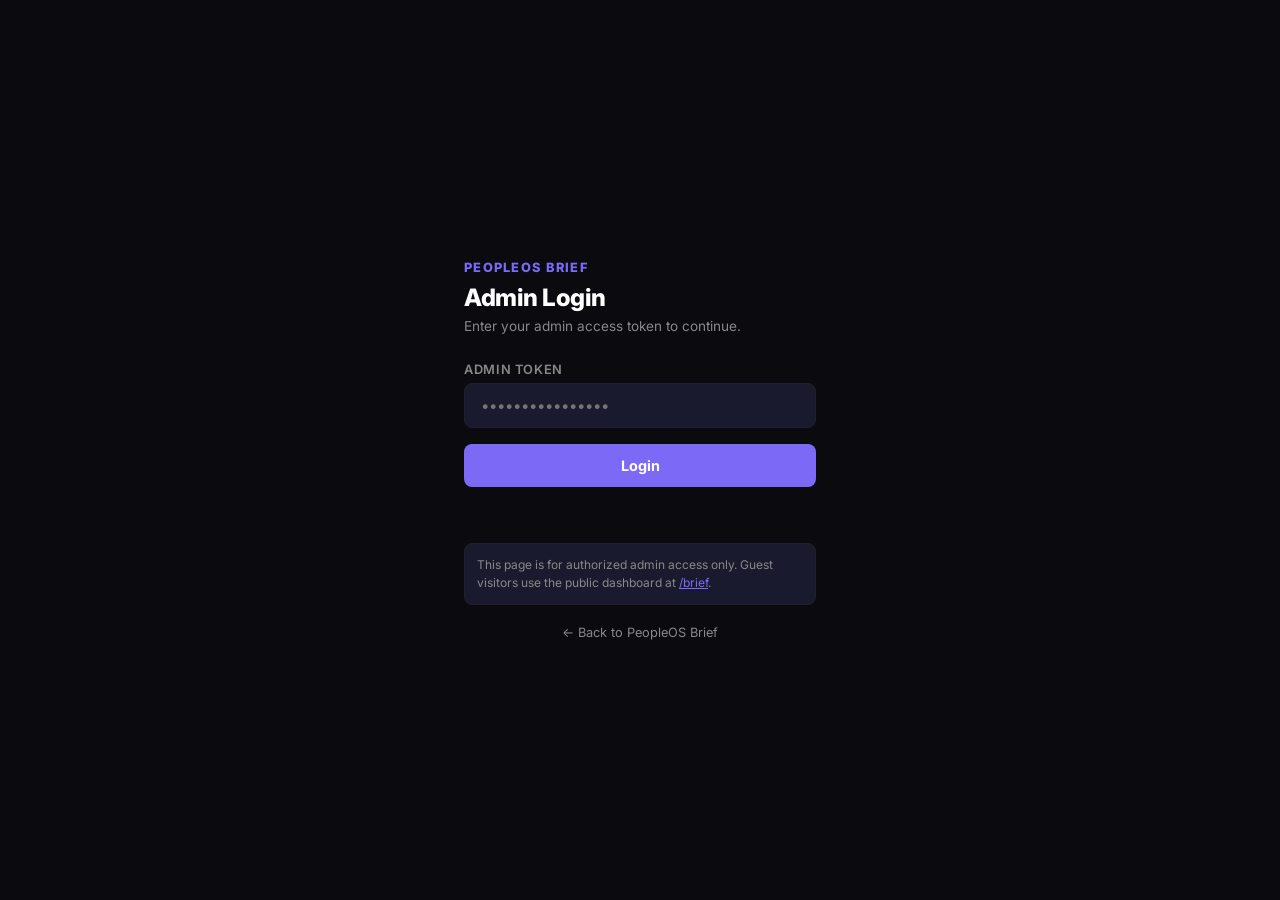
<file: landing/admin.html>
<!DOCTYPE html>
<html lang="en">
<head>
  <meta charset="UTF-8" />
  <meta name="viewport" content="width=device-width, initial-scale=1.0" />
  <title>Admin — PeopleOS Brief</title>
  <link rel="preconnect" href="https://fonts.googleapis.com" />
  <link href="https://fonts.googleapis.com/css2?family=Inter:wght@400;500;600;700&display=swap" rel="stylesheet" />
  <style>
    *,*::before,*::after{box-sizing:border-box;margin:0;padding:0}
    :root{--bg:#0a0a0f;--bg2:#111118;--bg3:#1a1a2e;--border:#1e1e2e;--text:#e8e8e8;--muted:#888;--accent:#7c6af7;--white:#fff;--danger:#ef4444;--font:'Inter',sans-serif}
    body{background:var(--bg);color:var(--text);font-family:var(--font);display:flex;align-items:center;justify-content:center;min-height:100vh;}
    .box{width:100%;max-width:400px;padding:0 24px;}
    .brand{font-size:0.8rem;font-weight:800;color:var(--accent);text-transform:uppercase;letter-spacing:0.1em;margin-bottom:8px;}
    h1{font-size:1.5rem;font-weight:800;color:var(--white);margin-bottom:6px;letter-spacing:-0.02em;}
    .sub{font-size:0.85rem;color:var(--muted);margin-bottom:28px;}
    .field{margin-bottom:16px;}
    label{display:block;font-size:0.8rem;font-weight:600;color:var(--muted);margin-bottom:6px;text-transform:uppercase;letter-spacing:0.05em;}
    input[type=password]{width:100%;background:var(--bg3);border:1px solid var(--border);border-radius:8px;color:var(--white);font-family:var(--font);font-size:0.95rem;padding:12px 16px;outline:none;transition:border-color 0.2s;}
    input:focus{border-color:var(--accent);}
    .btn{width:100%;background:var(--accent);border:none;border-radius:8px;color:var(--white);cursor:pointer;font-family:var(--font);font-size:0.9rem;font-weight:700;padding:13px;transition:background 0.2s;}
    .btn:hover{background:#9585ff;}
    .btn:disabled{opacity:0.6;cursor:not-allowed;}
    .msg{margin-top:12px;font-size:0.875rem;min-height:20px;text-align:center;}
    .msg.error{color:var(--danger);}
    .back{margin-top:20px;text-align:center;font-size:0.8rem;}
    .back a{color:var(--muted);text-decoration:none;}
    .back a:hover{color:var(--white);}
    .security-note{margin-top:24px;padding:12px;background:var(--bg3);border:1px solid var(--border);border-radius:8px;font-size:0.75rem;color:var(--muted);line-height:1.5;}
  </style>
</head>
<body>
  <div class="box">
    <div class="brand">PeopleOS Brief</div>
    <h1>Admin Login</h1>
    <p class="sub">Enter your admin access token to continue.</p>
    <form id="loginForm">
      <div class="field">
        <label for="tokenInput">Admin Token</label>
        <input type="password" id="tokenInput" placeholder="••••••••••••••••" autocomplete="current-password" required />
      </div>
      <button type="submit" class="btn" id="loginBtn">Login</button>
      <p class="msg" id="msg"></p>
    </form>
    <div class="security-note">
      This page is for authorized admin access only. Guest visitors use the public dashboard at <a href="/brief" style="color:var(--accent)">/brief</a>.
    </div>
    <div class="back"><a href="/">← Back to PeopleOS Brief</a></div>
  </div>
  <script>
    // Redirect if already logged in
    const saved = sessionStorage.getItem('admin_token');
    if (saved) { window.location.href = '/admin/dashboard'; }

    document.getElementById('loginForm').addEventListener('submit', async function(e) {
      e.preventDefault();
      const btn = document.getElementById('loginBtn');
      const msg = document.getElementById('msg');
      const token = document.getElementById('tokenInput').value.trim();
      if (!token) { msg.textContent = 'Token required.'; msg.className = 'msg error'; return; }
      btn.disabled = true;
      btn.textContent = 'Checking...';
      msg.textContent = '';
      try {
        const res = await fetch('/api/admin?action=status', {
          method: 'POST',
          headers: {'Content-Type': 'application/json'},
          body: JSON.stringify({token}),
        });
        const data = await res.json();
        if (data.ok) {
          sessionStorage.setItem('admin_token', data.session);
          window.location.href = '/admin/dashboard';
        } else {
          msg.textContent = data.message || 'Invalid token.';
          msg.className = 'msg error';
          btn.disabled = false;
          btn.textContent = 'Login';
        }
      } catch {
        msg.textContent = 'Network error. Try again.';
        msg.className = 'msg error';
        btn.disabled = false;
        btn.textContent = 'Login';
      }
    });
  </script>
</body>
</html>
</file>
